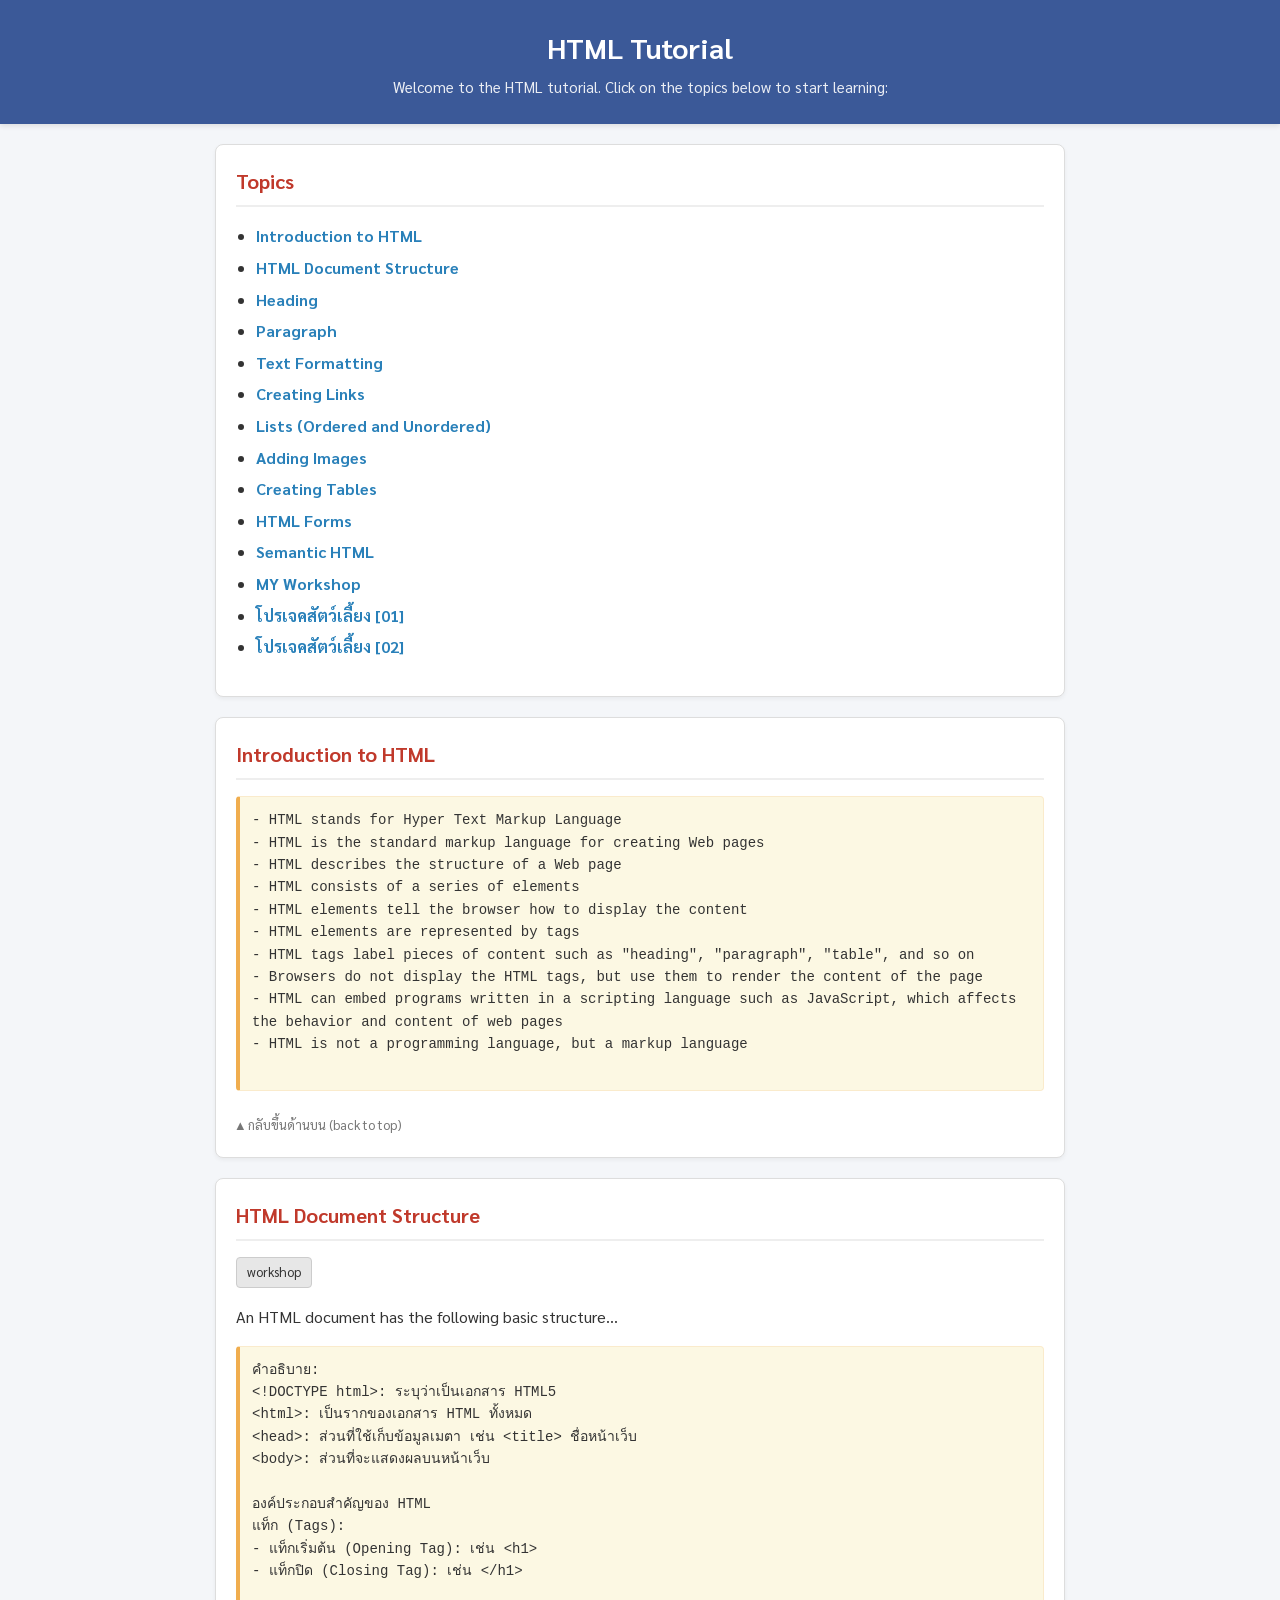
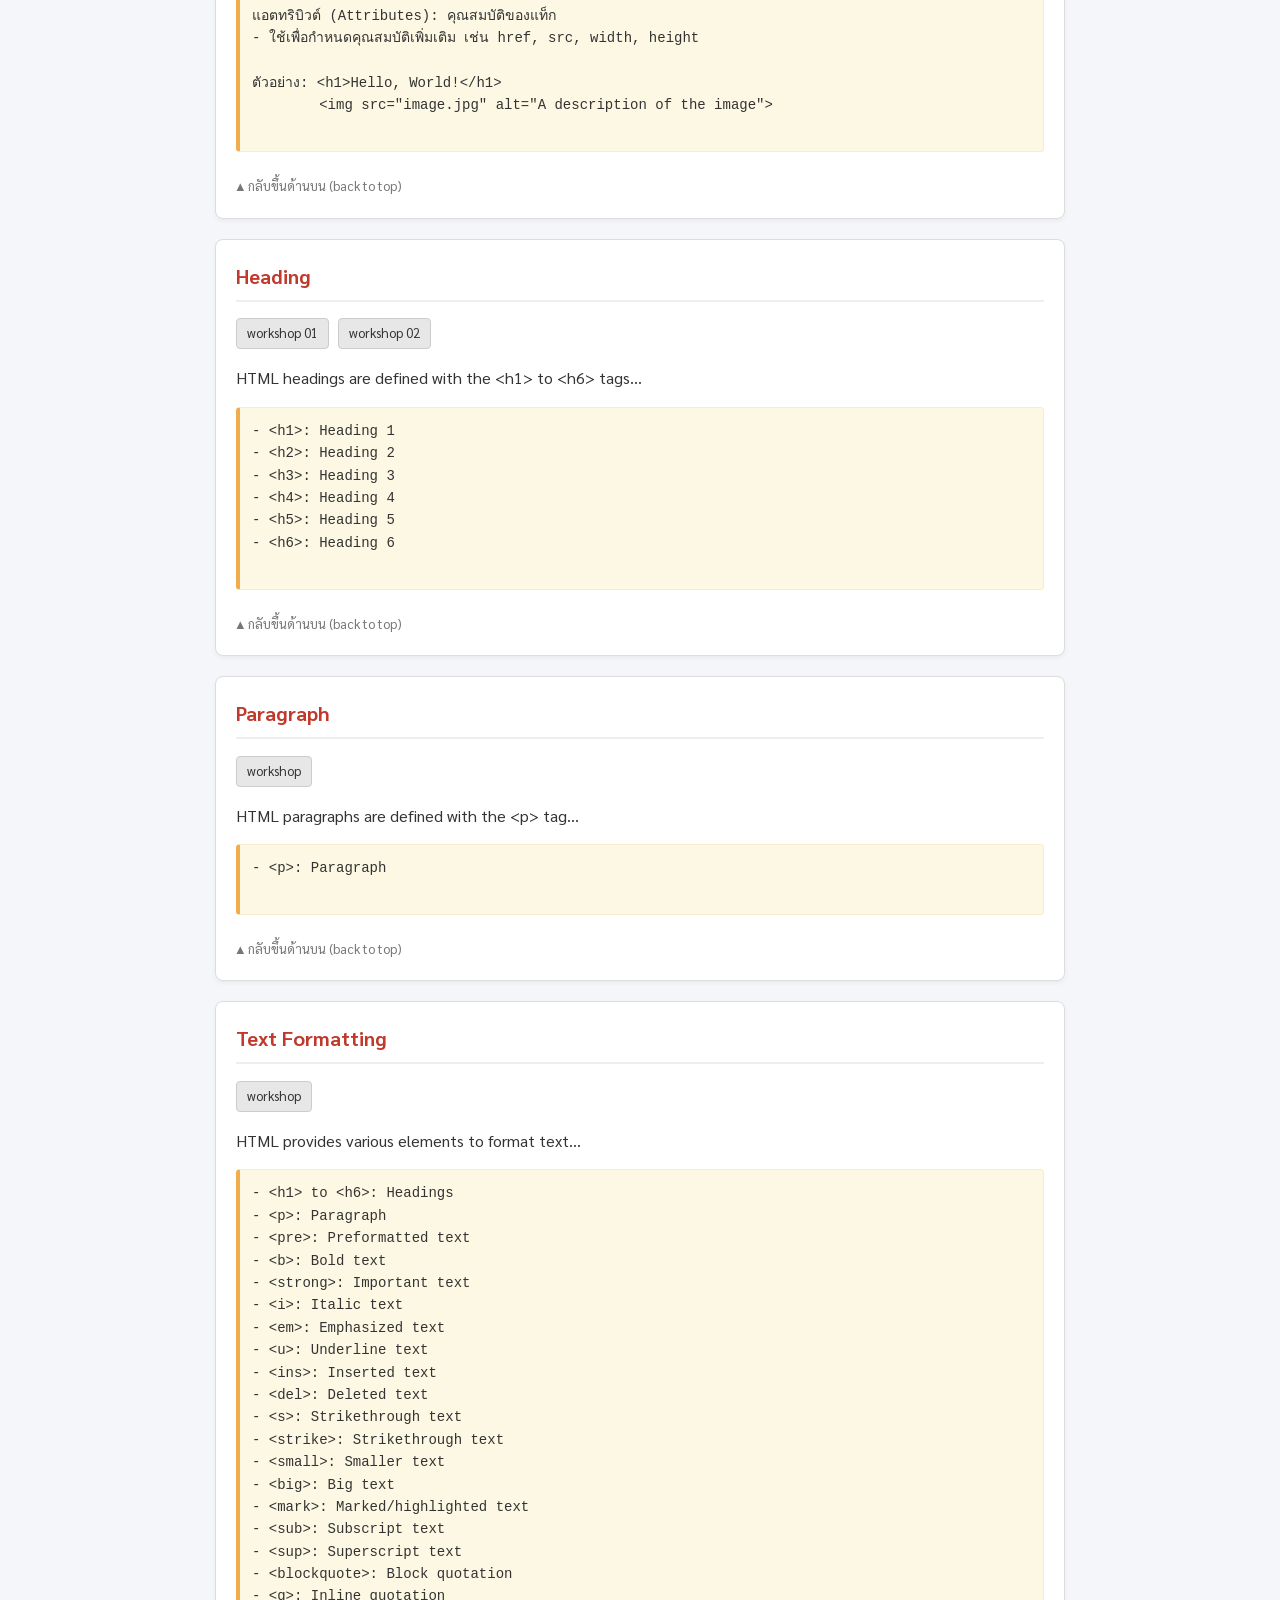
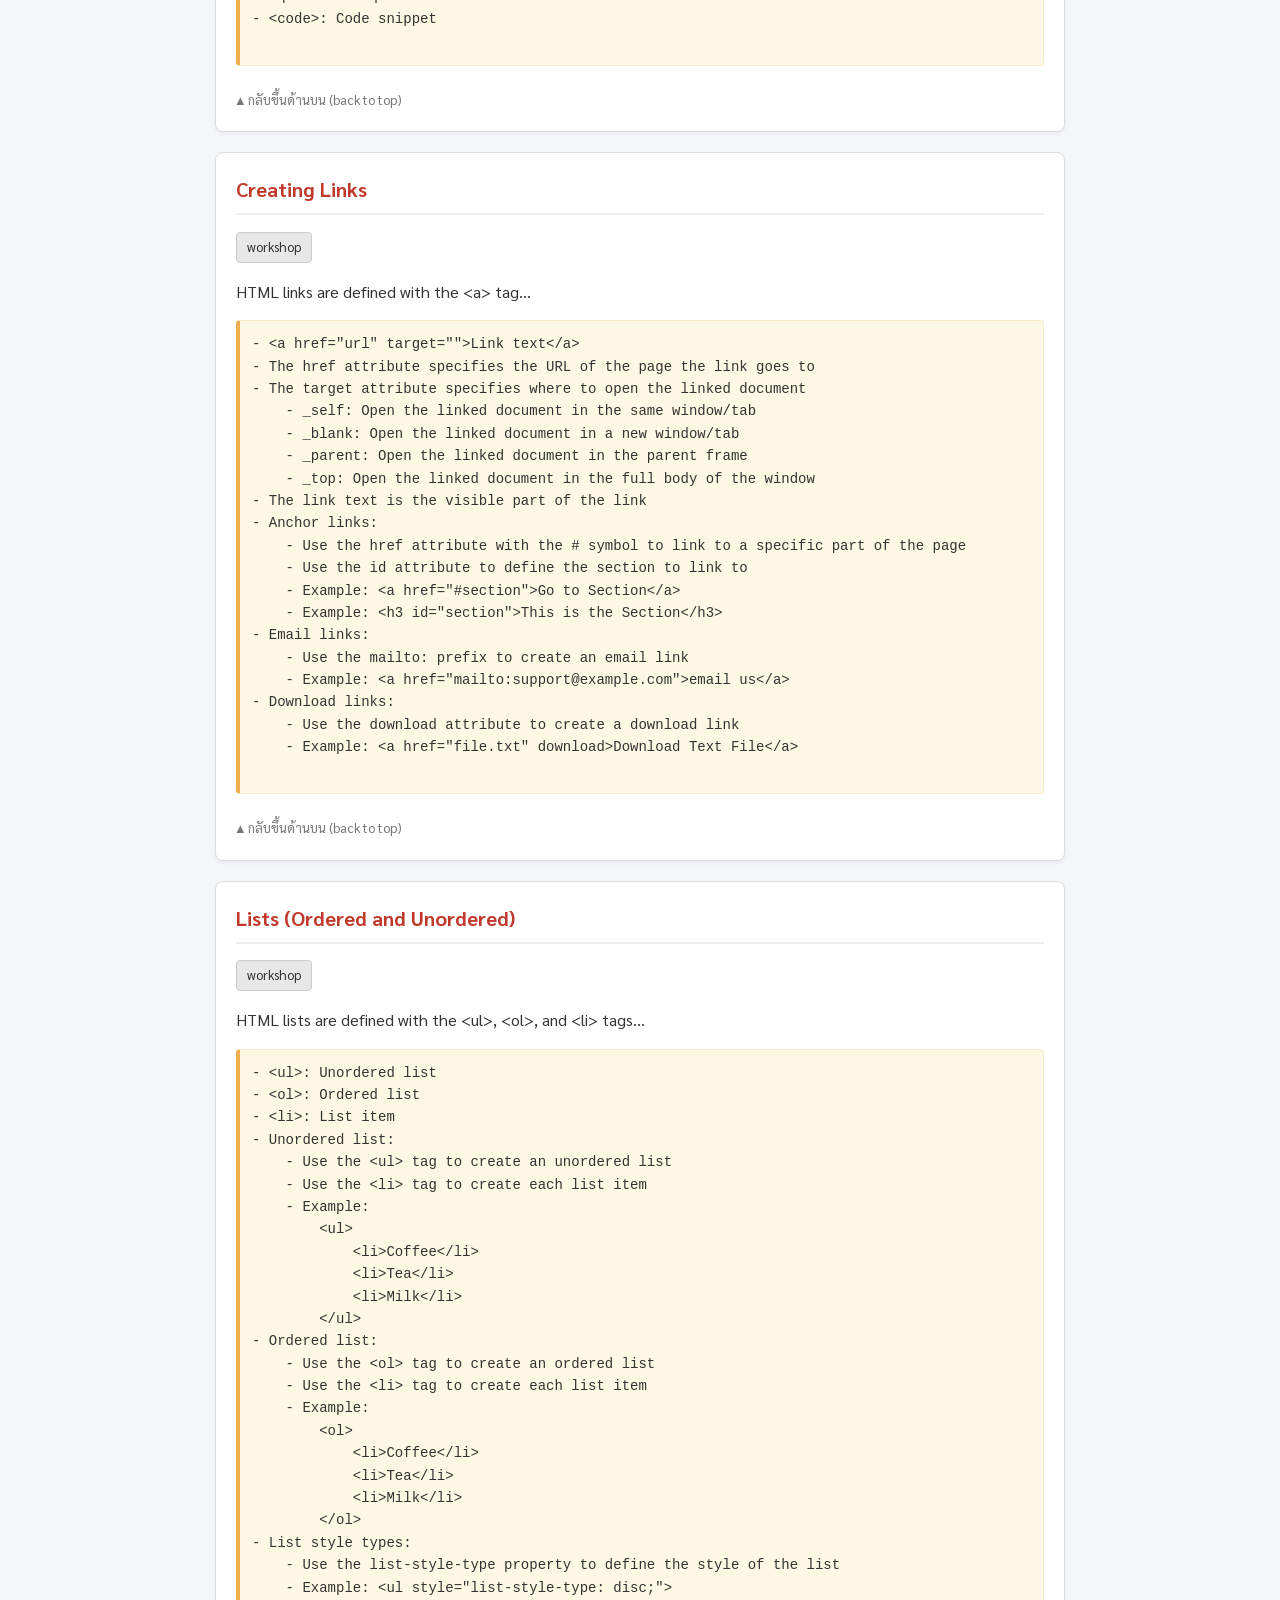
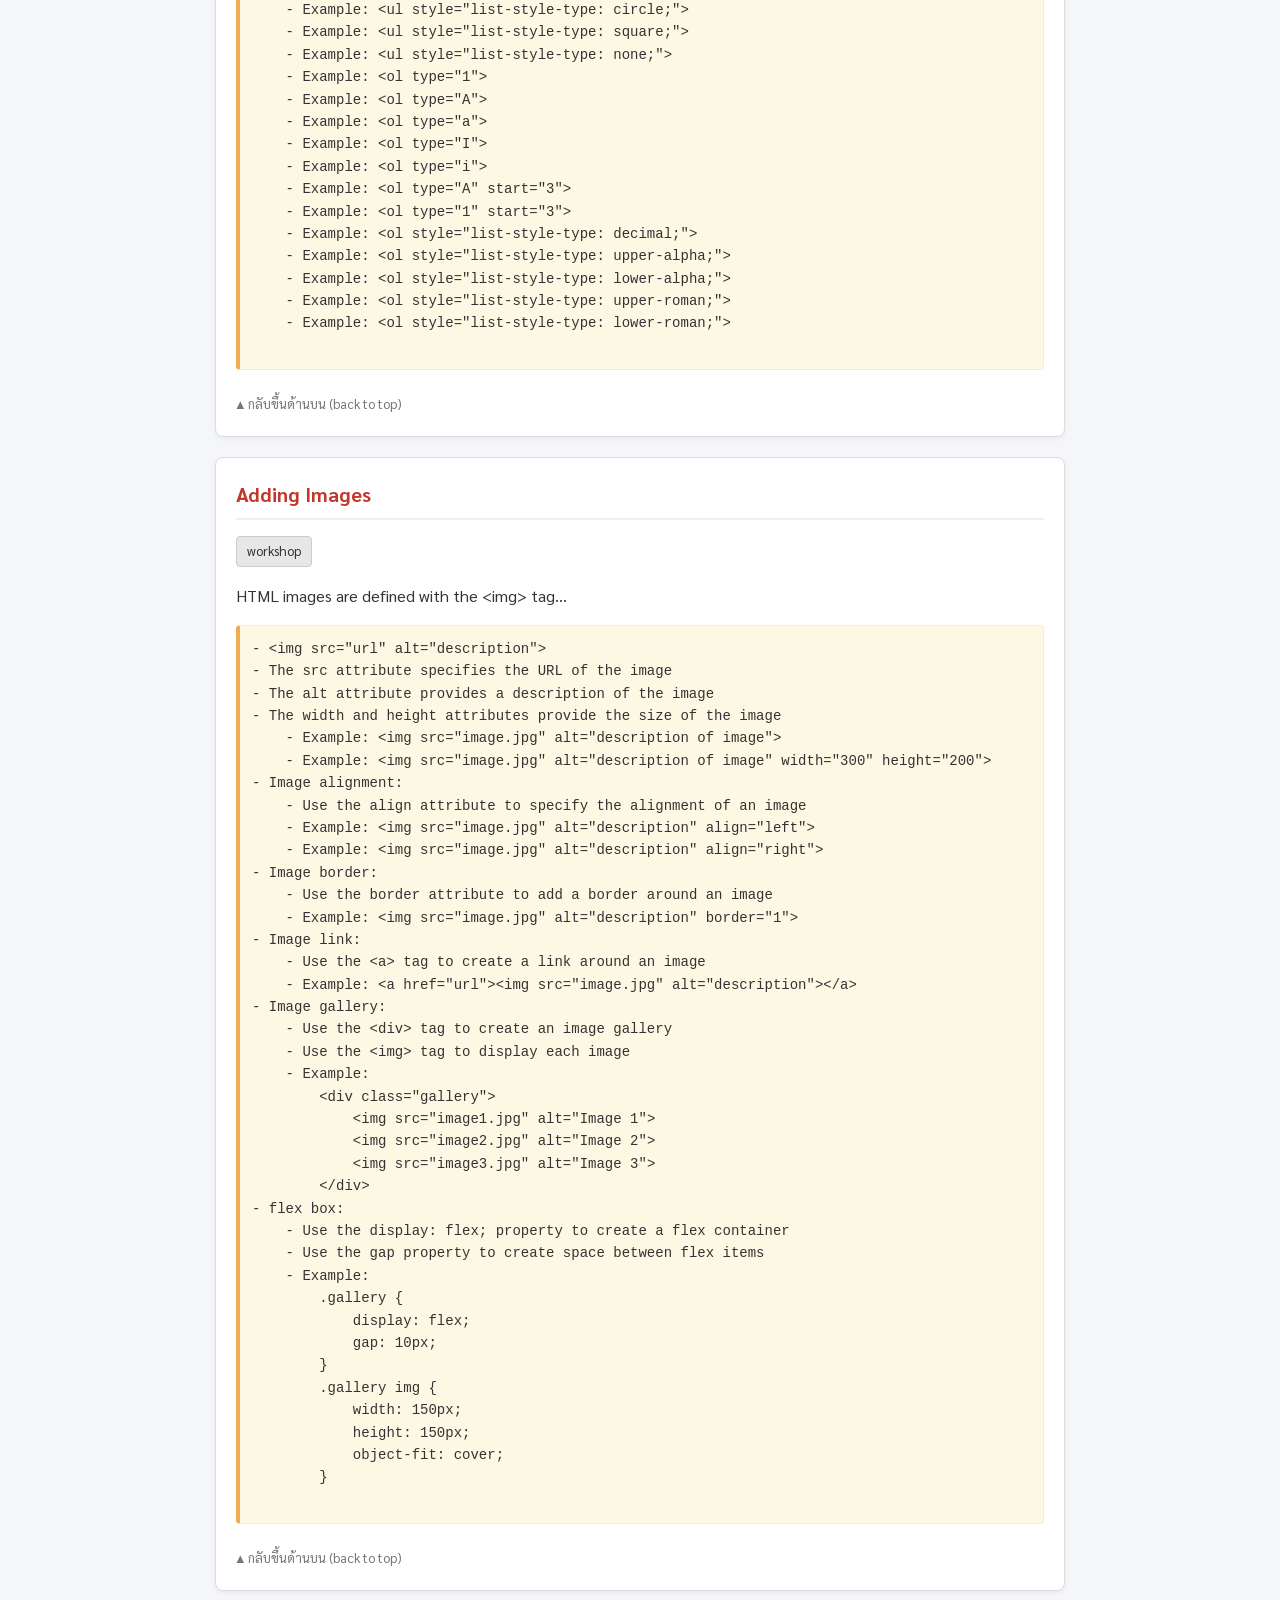
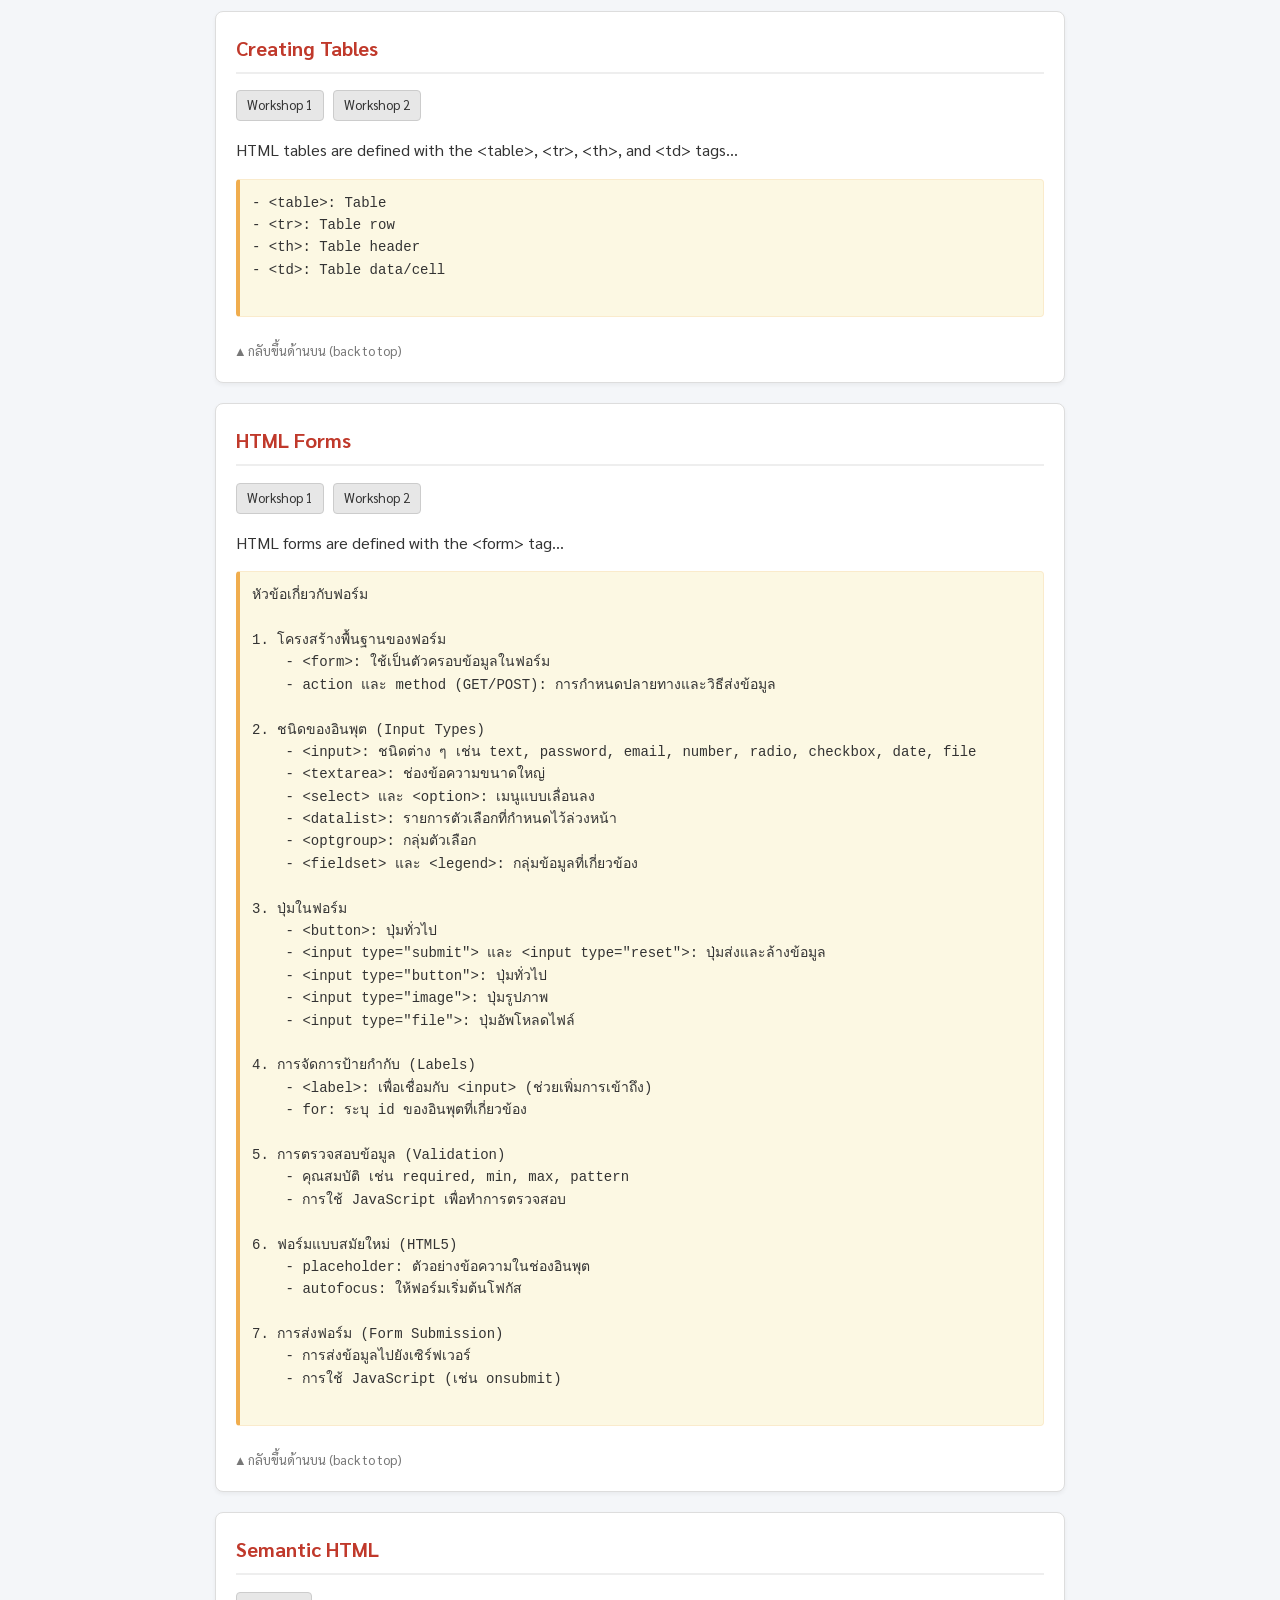
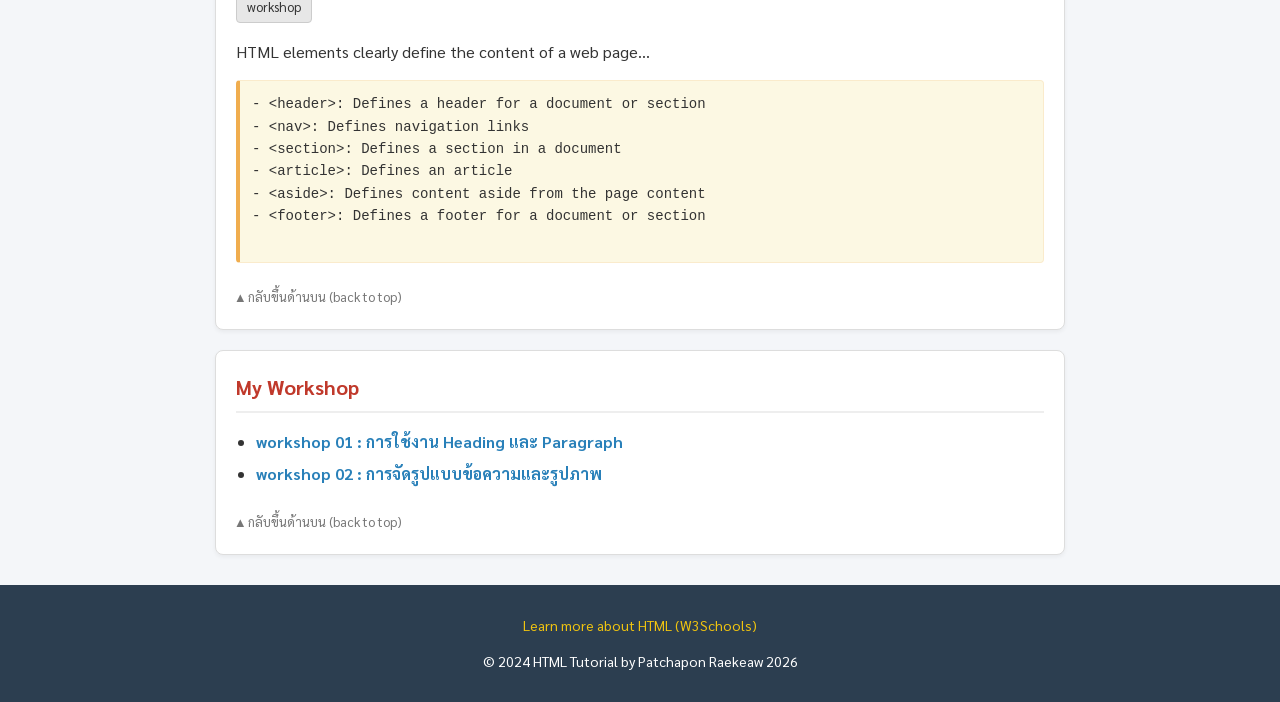
<file: index.html>
<!doctype html>
<html lang="th">
<head>
    <meta charset="utf-8">
    <meta name="viewport" content="width=device-width, initial-scale=1.0">
    <title>The HTML5 Tutorial - งานส่งอาจารย์</title>
    <meta name="description" content="HTML Tutorial - Learn HTML basics including structure, tags, links, lists, images, tables, forms and more.">
    
    <!-- ฟอนต์ภาษาไทย Sarabun อ่านง่ายเป็นทางการ -->
    <link rel="preconnect" href="https://fonts.googleapis.com">
    <link rel="preconnect" href="https://fonts.gstatic.com" crossorigin>
    <link href="https://fonts.googleapis.com/css2?family=Sarabun:wght@300;400;600&display=swap" rel="stylesheet">

    <style>
        html {
            scroll-behavior: smooth;
        }

        body {
            font-family: 'Sarabun', sans-serif;
            margin: 0;
            padding: 0;
            line-height: 1.6;
            background-color: #f4f6f9;
            color: #333333;
        }

        /* ส่วนหัวเว็บไซต์ */
        header {
            background-color: #3b5998;
            color: white;
            text-align: center;
            padding: 25px 15px;
            box-shadow: 0 2px 5px rgba(0,0,0,0.1);
        }

        header h1 {
            margin: 0;
            font-size: 28px;
        }

        header p {
            margin: 5px 0 0 0;
            font-size: 15px;
            opacity: 0.9;
        }

        /* Container หลัก */
        .main-container {
            max-width: 850px;
            margin: 20px auto;
            padding: 0 15px;
        }

        /* กล่องข้อมูลนักศึกษา */
        .student-info {
            background-color: #e8f4f8;
            border-left: 5px solid #2196F3;
            padding: 15px;
            margin-bottom: 20px;
            border-radius: 4px;
        }

        .student-info h3 {
            margin: 0 0 8px 0;
            color: #0b5394;
        }

        .student-info p {
            margin: 3px 0;
            font-size: 14px;
        }

        /* กล่องเนื้อหาแต่ละหัวข้อ */
        .box-card {
            background-color: #ffffff;
            border: 1px solid #ddd;
            border-radius: 8px;
            padding: 20px;
            margin-bottom: 20px;
            box-shadow: 0 2px 4px rgba(0,0,0,0.05);
        }

        h2 {
            color: #c0392b;
            font-size: 20px;
            margin-top: 0;
            border-bottom: 2px solid #eee;
            padding-bottom: 8px;
        }

        /* รายการเมนูนำทาง */
        .menu-list {
            padding-left: 20px;
        }

        .menu-list li {
            margin-bottom: 6px;
        }

        .menu-list a {
            color: #2980b9;
            text-decoration: none;
            font-weight: bold;
        }

        .menu-list a:hover {
            color: #e74c3c;
            text-decoration: underline;
        }

        /* ปุ่ม Workshop */
        .btn-workshop {
            display: inline-block;
            background-color: #e7e7e7;
            color: #333;
            padding: 4px 10px;
            border-radius: 4px;
            text-decoration: none;
            font-size: 13px;
            border: 1px solid #ccc;
            margin-right: 5px;
        }

        .btn-workshop:hover {
            background-color: #2c3e50;
            color: #fff;
        }

        /* กล่องแสดงโค้ด pre */
        pre {
            background-color: #fcf8e3;
            border: 1px solid #faebcc;
            border-left: 4px solid #f0ad4e;
            padding: 12px;
            font-family: 'Courier New', Courier, monospace;
            font-size: 14px;
            white-space: pre-wrap;
            word-wrap: break-word;
            border-radius: 4px;
        }

        /* ลิงก์กลับขึ้นข้างบน */
        .top-link {
            display: inline-block;
            margin-top: 10px;
            font-size: 13px;
            color: #777;
            text-decoration: none;
        }

        .top-link:hover {
            color: #333;
        }

        /* ส่วนท้าย */
        footer {
            background-color: #2c3e50;
            color: white;
            text-align: center;
            padding: 15px;
            margin-top: 30px;
            font-size: 14px;
        }

        footer a {
            color: #f1c40f;
            text-decoration: none;
        }
    </style>
</head>
<body>

<header>
    <h1 id="top">HTML Tutorial</h1>
    <p>Welcome to the HTML tutorial. Click on the topics below to start learning:</p>
</header>

<div class="main-container">

    <!-- สารบัญเมนู -->
    <nav class="box-card">
        <h2>Topics</h2>
        <ul class="menu-list">
            <li><a href="#introduction">Introduction to HTML</a></li>
            <li><a href="#document-structure">HTML Document Structure</a></li>
            <li><a href="#heading">Heading</a></li>
            <li><a href="#paragraph">Paragraph</a></li>
            <li><a href="#text-formatting">Text Formatting</a></li>
            <li><a href="#creating-links">Creating Links</a></li>
            <li><a href="#lists">Lists (Ordered and Unordered)</a></li>
            <li><a href="#adding-images">Adding Images</a></li>
            <li><a href="#creating-tables">Creating Tables</a></li>
            <li><a href="#html-forms">HTML Forms</a></li>
            <li><a href="#semantic">Semantic HTML</a></li>
            <li><a href="#workshop">MY Workshop</a></li>
            <li><a href="Pets01/index.html">โปรเจคสัตว์เลี้ยง [01]</a></li>
            <li><a href="Pets02/index.html">โปรเจคสัตว์เลี้ยง [02]</a></li>
        </ul>
    </nav>

    <main>
        <!-- Introduction to HTML -->
        <section class="box-card" id="introduction">
            <h2>Introduction to HTML</h2>
            <pre>
- HTML stands for Hyper Text Markup Language
- HTML is the standard markup language for creating Web pages
- HTML describes the structure of a Web page
- HTML consists of a series of elements
- HTML elements tell the browser how to display the content
- HTML elements are represented by tags
- HTML tags label pieces of content such as "heading", "paragraph", "table", and so on
- Browsers do not display the HTML tags, but use them to render the content of the page
- HTML can embed programs written in a scripting language such as JavaScript, which affects the behavior and content of web pages
- HTML is not a programming language, but a markup language
            </pre>
            <a href="#top" class="top-link">▲ กลับขึ้นด้านบน (back to top)</a>
        </section>

        <!-- HTML Document Structure -->
        <section class="box-card" id="document-structure">
            <h2>HTML Document Structure</h2>
            <p><a href="#" class="btn-workshop">workshop</a></p>
            <p>An HTML document has the following basic structure...</p>
            <pre>
คำอธิบาย:
&lt;!DOCTYPE html&gt;: ระบุว่าเป็นเอกสาร HTML5
&lt;html&gt;: เป็นรากของเอกสาร HTML ทั้งหมด
&lt;head&gt;: ส่วนที่ใช้เก็บข้อมูลเมตา เช่น &lt;title&gt; ชื่อหน้าเว็บ
&lt;body&gt;: ส่วนที่จะแสดงผลบนหน้าเว็บ

องค์ประกอบสำคัญของ HTML
แท็ก (Tags):
- แท็กเริ่มต้น (Opening Tag): เช่น &lt;h1&gt;
- แท็กปิด (Closing Tag): เช่น &lt;/h1&gt;

แอตทริบิวต์ (Attributes): คุณสมบัติของแท็ก
- ใช้เพื่อกำหนดคุณสมบัติเพิ่มเติม เช่น href, src, width, height

ตัวอย่าง: &lt;h1&gt;Hello, World!&lt;/h1&gt;
        &lt;img src="image.jpg" alt="A description of the image"&gt;
            </pre>
            <a href="#top" class="top-link">▲ กลับขึ้นด้านบน (back to top)</a>
        </section>

        <!-- Heading -->
        <section class="box-card" id="heading">
            <h2>Heading</h2>
            <p>
                <a href="W03-01-heading.html" class="btn-workshop">workshop 01</a>
                <a href="W03-02-heading-51.html" class="btn-workshop">workshop 02</a>
            </p>
            <p>HTML headings are defined with the &lt;h1&gt; to &lt;h6&gt; tags...</p>
            <pre>
- &lt;h1&gt;: Heading 1
- &lt;h2&gt;: Heading 2
- &lt;h3&gt;: Heading 3
- &lt;h4&gt;: Heading 4
- &lt;h5&gt;: Heading 5
- &lt;h6&gt;: Heading 6
            </pre>
            <a href="#top" class="top-link">▲ กลับขึ้นด้านบน (back to top)</a>
        </section>

        <!-- Paragraph -->
        <section class="box-card" id="paragraph">
            <h2>Paragraph</h2>
            <p><a href="#" class="btn-workshop">workshop</a></p>
            <p>HTML paragraphs are defined with the &lt;p&gt; tag...</p>
            <pre>
- &lt;p&gt;: Paragraph
            </pre>
            <a href="#top" class="top-link">▲ กลับขึ้นด้านบน (back to top)</a>
        </section>

        <!-- Text Formatting -->
        <section class="box-card" id="text-formatting">
            <h2>Text Formatting</h2>
            <p><a href="#" class="btn-workshop">workshop</a></p>
            <p>HTML provides various elements to format text...</p>
            <pre>
- &lt;h1&gt; to &lt;h6&gt;: Headings
- &lt;p&gt;: Paragraph
- &lt;pre&gt;: Preformatted text
- &lt;b&gt;: Bold text
- &lt;strong&gt;: Important text
- &lt;i&gt;: Italic text
- &lt;em&gt;: Emphasized text
- &lt;u&gt;: Underline text
- &lt;ins&gt;: Inserted text
- &lt;del&gt;: Deleted text
- &lt;s&gt;: Strikethrough text
- &lt;strike&gt;: Strikethrough text
- &lt;small&gt;: Smaller text
- &lt;big&gt;: Big text
- &lt;mark&gt;: Marked/highlighted text
- &lt;sub&gt;: Subscript text
- &lt;sup&gt;: Superscript text
- &lt;blockquote&gt;: Block quotation
- &lt;q&gt;: Inline quotation
- &lt;code&gt;: Code snippet
            </pre>
            <a href="#top" class="top-link">▲ กลับขึ้นด้านบน (back to top)</a>
        </section>

        <!-- Creating Links -->
        <section class="box-card" id="creating-links">
            <h2>Creating Links</h2>
            <p><a href="#" class="btn-workshop">workshop</a></p>
            <p>HTML links are defined with the &lt;a&gt; tag...</p>
            <pre>
- &lt;a href="url" target=""&gt;Link text&lt;/a&gt;
- The href attribute specifies the URL of the page the link goes to
- The target attribute specifies where to open the linked document
    - _self: Open the linked document in the same window/tab
    - _blank: Open the linked document in a new window/tab
    - _parent: Open the linked document in the parent frame
    - _top: Open the linked document in the full body of the window
- The link text is the visible part of the link
- Anchor links:
    - Use the href attribute with the # symbol to link to a specific part of the page
    - Use the id attribute to define the section to link to
    - Example: &lt;a href="#section"&gt;Go to Section&lt;/a&gt;
    - Example: &lt;h3 id="section"&gt;This is the Section&lt;/h3&gt;
- Email links:
    - Use the mailto: prefix to create an email link
    - Example: &lt;a href="mailto:support@example.com"&gt;email us&lt;/a&gt;
- Download links:
    - Use the download attribute to create a download link
    - Example: &lt;a href="file.txt" download&gt;Download Text File&lt;/a&gt;
            </pre>
            <a href="#top" class="top-link">▲ กลับขึ้นด้านบน (back to top)</a>
        </section>

        <!-- Lists -->
        <section class="box-card" id="lists">
            <h2>Lists (Ordered and Unordered)</h2>
            <p><a href="#" class="btn-workshop">workshop</a></p>
            <p>HTML lists are defined with the &lt;ul&gt;, &lt;ol&gt;, and &lt;li&gt; tags...</p>
            <pre>
- &lt;ul&gt;: Unordered list
- &lt;ol&gt;: Ordered list
- &lt;li&gt;: List item
- Unordered list:
    - Use the &lt;ul&gt; tag to create an unordered list
    - Use the &lt;li&gt; tag to create each list item
    - Example:
        &lt;ul&gt;
            &lt;li&gt;Coffee&lt;/li&gt;
            &lt;li&gt;Tea&lt;/li&gt;
            &lt;li&gt;Milk&lt;/li&gt;
        &lt;/ul&gt;
- Ordered list:
    - Use the &lt;ol&gt; tag to create an ordered list
    - Use the &lt;li&gt; tag to create each list item
    - Example:
        &lt;ol&gt;
            &lt;li&gt;Coffee&lt;/li&gt;
            &lt;li&gt;Tea&lt;/li&gt;
            &lt;li&gt;Milk&lt;/li&gt;
        &lt;/ol&gt;
- List style types:
    - Use the list-style-type property to define the style of the list
    - Example: &lt;ul style="list-style-type: disc;"&gt;
    - Example: &lt;ul style="list-style-type: circle;"&gt;
    - Example: &lt;ul style="list-style-type: square;"&gt;
    - Example: &lt;ul style="list-style-type: none;"&gt;
    - Example: &lt;ol type="1"&gt;
    - Example: &lt;ol type="A"&gt;
    - Example: &lt;ol type="a"&gt;
    - Example: &lt;ol type="I"&gt;
    - Example: &lt;ol type="i"&gt;
    - Example: &lt;ol type="A" start="3"&gt;
    - Example: &lt;ol type="1" start="3"&gt;
    - Example: &lt;ol style="list-style-type: decimal;"&gt;
    - Example: &lt;ol style="list-style-type: upper-alpha;"&gt;
    - Example: &lt;ol style="list-style-type: lower-alpha;"&gt;
    - Example: &lt;ol style="list-style-type: upper-roman;"&gt;
    - Example: &lt;ol style="list-style-type: lower-roman;"&gt;
            </pre>
            <a href="#top" class="top-link">▲ กลับขึ้นด้านบน (back to top)</a>
        </section>

        <!-- Adding Images -->
        <section class="box-card" id="adding-images">
            <h2>Adding Images</h2>
            <p><a href="#" class="btn-workshop">workshop</a></p>
            <p>HTML images are defined with the &lt;img&gt; tag...</p>
            <pre>
- &lt;img src="url" alt="description"&gt;
- The src attribute specifies the URL of the image
- The alt attribute provides a description of the image
- The width and height attributes provide the size of the image
    - Example: &lt;img src="image.jpg" alt="description of image"&gt;
    - Example: &lt;img src="image.jpg" alt="description of image" width="300" height="200"&gt;
- Image alignment:
    - Use the align attribute to specify the alignment of an image
    - Example: &lt;img src="image.jpg" alt="description" align="left"&gt;
    - Example: &lt;img src="image.jpg" alt="description" align="right"&gt;
- Image border:
    - Use the border attribute to add a border around an image
    - Example: &lt;img src="image.jpg" alt="description" border="1"&gt;
- Image link:
    - Use the &lt;a&gt; tag to create a link around an image
    - Example: &lt;a href="url"&gt;&lt;img src="image.jpg" alt="description"&gt;&lt;/a&gt;
- Image gallery:
    - Use the &lt;div&gt; tag to create an image gallery
    - Use the &lt;img&gt; tag to display each image
    - Example:
        &lt;div class="gallery"&gt;
            &lt;img src="image1.jpg" alt="Image 1"&gt;
            &lt;img src="image2.jpg" alt="Image 2"&gt;
            &lt;img src="image3.jpg" alt="Image 3"&gt;
        &lt;/div&gt;
- flex box:
    - Use the display: flex; property to create a flex container
    - Use the gap property to create space between flex items
    - Example:
        .gallery {
            display: flex;
            gap: 10px;
        }
        .gallery img {
            width: 150px;
            height: 150px;
            object-fit: cover;
        }
            </pre>
            <a href="#top" class="top-link">▲ กลับขึ้นด้านบน (back to top)</a>
        </section>

        <!-- Creating Tables -->
        <section class="box-card" id="creating-tables">
            <h2>Creating Tables</h2>
            <p>
                <a href="#" class="btn-workshop">Workshop 1</a>
                <a href="#" class="btn-workshop">Workshop 2</a>
            </p>
            <p>HTML tables are defined with the &lt;table&gt;, &lt;tr&gt;, &lt;th&gt;, and &lt;td&gt; tags...</p>
            <pre>
- &lt;table&gt;: Table
- &lt;tr&gt;: Table row
- &lt;th&gt;: Table header
- &lt;td&gt;: Table data/cell
            </pre>
            <a href="#top" class="top-link">▲ กลับขึ้นด้านบน (back to top)</a>
        </section>

        <!-- HTML Forms -->
        <section class="box-card" id="html-forms">
            <h2>HTML Forms</h2>
            <p>
                <a href="#" class="btn-workshop">Workshop 1</a>
                <a href="#" class="btn-workshop">Workshop 2</a>
            </p>
            <p>HTML forms are defined with the &lt;form&gt; tag...</p>
            <pre>
หัวข้อเกี่ยวกับฟอร์ม

1. โครงสร้างพื้นฐานของฟอร์ม
    - &lt;form&gt;: ใช้เป็นตัวครอบข้อมูลในฟอร์ม
    - action และ method (GET/POST): การกำหนดปลายทางและวิธีส่งข้อมูล

2. ชนิดของอินพุต (Input Types)
    - &lt;input&gt;: ชนิดต่าง ๆ เช่น text, password, email, number, radio, checkbox, date, file
    - &lt;textarea&gt;: ช่องข้อความขนาดใหญ่
    - &lt;select&gt; และ &lt;option&gt;: เมนูแบบเลื่อนลง
    - &lt;datalist&gt;: รายการตัวเลือกที่กำหนดไว้ล่วงหน้า
    - &lt;optgroup&gt;: กลุ่มตัวเลือก
    - &lt;fieldset&gt; และ &lt;legend&gt;: กลุ่มข้อมูลที่เกี่ยวข้อง

3. ปุ่มในฟอร์ม
    - &lt;button&gt;: ปุ่มทั่วไป
    - &lt;input type="submit"&gt; และ &lt;input type="reset"&gt;: ปุ่มส่งและล้างข้อมูล
    - &lt;input type="button"&gt;: ปุ่มทั่วไป
    - &lt;input type="image"&gt;: ปุ่มรูปภาพ
    - &lt;input type="file"&gt;: ปุ่มอัพโหลดไฟล์

4. การจัดการป้ายกำกับ (Labels)
    - &lt;label&gt;: เพื่อเชื่อมกับ &lt;input&gt; (ช่วยเพิ่มการเข้าถึง)
    - for: ระบุ id ของอินพุตที่เกี่ยวข้อง

5. การตรวจสอบข้อมูล (Validation)
    - คุณสมบัติ เช่น required, min, max, pattern
    - การใช้ JavaScript เพื่อทำการตรวจสอบ

6. ฟอร์มแบบสมัยใหม่ (HTML5)
    - placeholder: ตัวอย่างข้อความในช่องอินพุต
    - autofocus: ให้ฟอร์มเริ่มต้นโฟกัส

7. การส่งฟอร์ม (Form Submission)
    - การส่งข้อมูลไปยังเซิร์ฟเวอร์
    - การใช้ JavaScript (เช่น onsubmit)
            </pre>
            <a href="#top" class="top-link">▲ กลับขึ้นด้านบน (back to top)</a>
        </section>

        <!-- Semantic HTML -->
        <section class="box-card" id="semantic">
            <h2>Semantic HTML</h2>
            <p><a href="#" class="btn-workshop">workshop</a></p>
            <p>HTML elements clearly define the content of a web page...</p>
            <pre>
- &lt;header&gt;: Defines a header for a document or section
- &lt;nav&gt;: Defines navigation links
- &lt;section&gt;: Defines a section in a document
- &lt;article&gt;: Defines an article
- &lt;aside&gt;: Defines content aside from the page content
- &lt;footer&gt;: Defines a footer for a document or section
            </pre>
            <a href="#top" class="top-link">▲ กลับขึ้นด้านบน (back to top)</a>
        </section>

        <!-- My Workshop -->
        <section class="box-card" id="workshop">
            <h2>My Workshop</h2>
            <ul class="menu-list">
                <li><a href="#">workshop 01 : การใช้งาน Heading และ Paragraph</a></li>
                <li><a href="#">workshop 02 : การจัดรูปแบบข้อความและรูปภาพ</a></li>
            </ul>
            <a href="#top" class="top-link">▲ กลับขึ้นด้านบน (back to top)</a>
        </section>
    </main>

</div>

<footer>
    <p><a href="https://www.w3schools.com/" target="_blank">Learn more about HTML (W3Schools)</a></p>
    <p>&copy; 2024 HTML Tutorial by Patchapon Raekeaw 2026</p>
</footer>

</body>
</html>
</file>
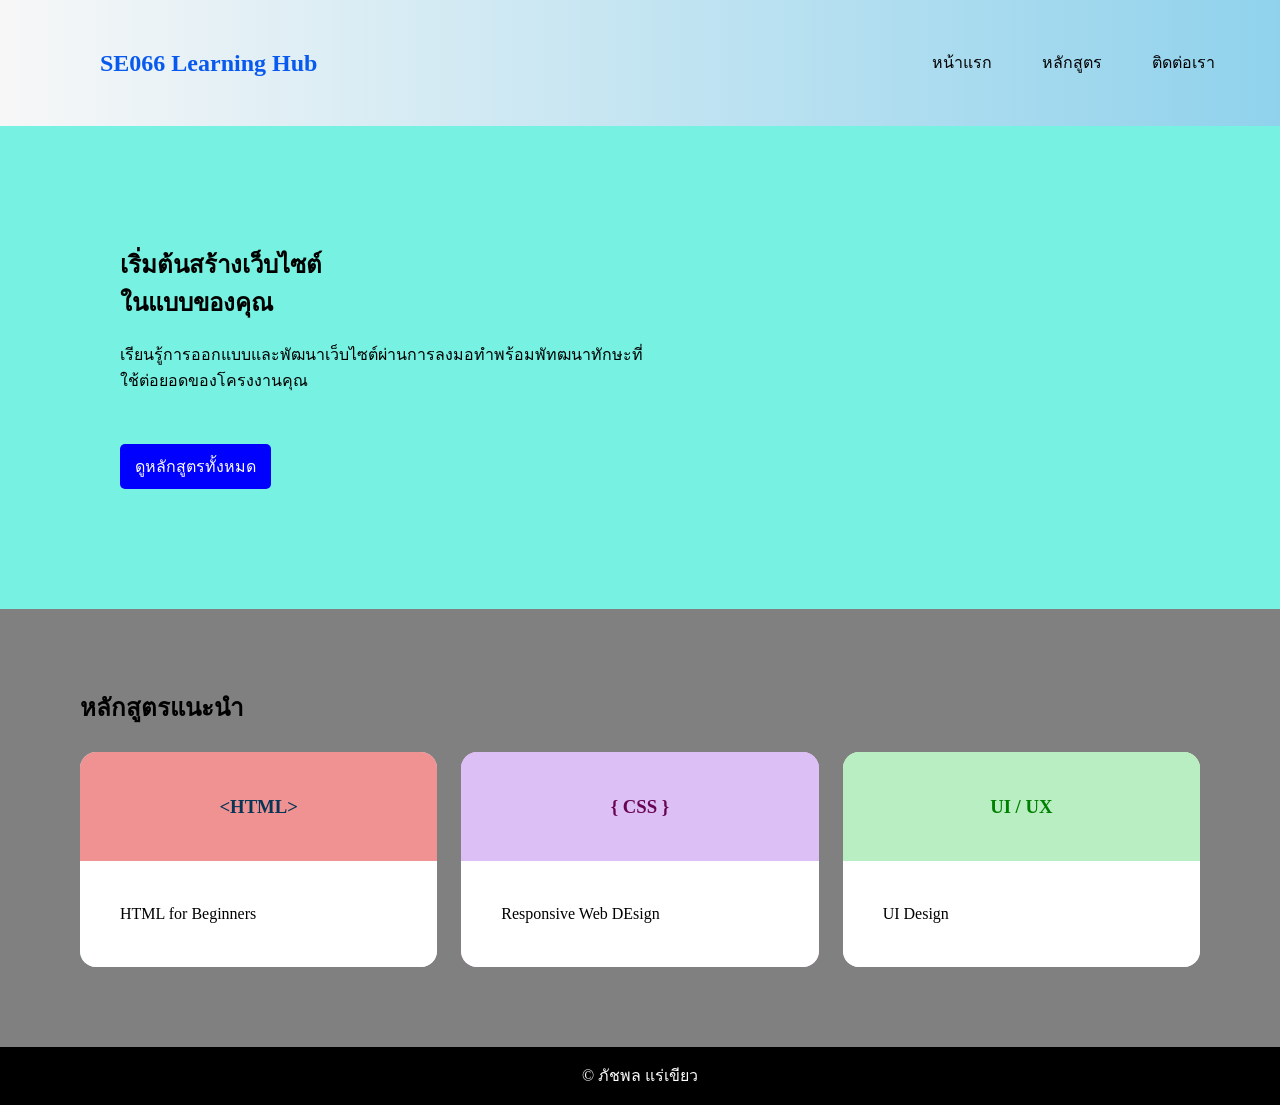
<file: test.html>
<!DOCTYPE html>
<html lang="en">

<head>
    <meta charset="UTF-8">
    <meta name="viewport" content="width=device-width, initial-scale=1.0">
    <title>Link and image</title>

    <link rel="preconnect" href="https://fonts.googleapis.com">
    <link rel="preconnect" href="https://fonts.gstatic.com" crossorigin>
    <!-- google-font -->
    <link
        href="https://fonts.googleapis.com/css2?family=Kanit:ital,wght@0,100;0,200;0,300;0,400;0,500;0,600;0,700;0,800;0,900;1,100;1,200;1,300;1,400;1,500;1,600;1,700;1,800;1,900&family=Mitr:wght@200;300;400;500;600;700&display=swap"
        rel="stylesheet">

    <style>
        * {
            box-sizing: border-box;
            margin: 0;
            padding: 0;
        }

        body {
            background-color: #ebf8ff;
            line-height: 1.6;
        }


        .tip-box {
            border: 1px solid #ff0000;
            background-color: #fff;
            margin: 20px;
            padding: 20px;
        }

        /*---------- Header / Navigation ----------*/
        header {
            background: linear-gradient(to right, #f7f7f7, #90d2ec);
            padding: 20px;
            color: rgb(8, 89, 238);

            display: flex;
            justify-content: space-between;
            align-items: center;
            box-shadow: 0 4px 8px rgba(0, 47, 255, 0.3);
        }

        .main-nav {
            padding: 15px;
            margin: 15px;
        }

        .nav-list {
            list-style-type: none;
            display: flex;
            gap: 20px;
            align-items: center;
        }

        .nav-list a {
            color: black;
            text-decoration: none;

            padding: 15px;
            border-radius: 8px;
            transition: all 2s;
        }

        .main-layout {
            background-color: rgb(119, 241, 225);

            display: grid;
            grid-template-columns: 1fr 390px;
            padding: 20px 22px 0px;
            gap: 15px;
            padding: 120px;
        }

        .hero-text h1 {
            color: black;
            font-size: clam(2rem, 5vw, 3rem);
            margin-top: auto;
        }

        .hero-text p {
            margin-top: 20px;
        }

        .brand h2 {
            margin-left: 5rem;
        }

        .back-btn {
            color: white;
            background-color: blue;
            border-radius: 5px;
            padding: 10px 15px;
            margin-top: 50px;

            text-decoration: none;

            display: inline-block !important;
        }

        .info-section {
            background-color: gray;
            /* border-radius: 1rem; */
            padding: 5rem;
        }

        .info-title {
            margin-bottom: 1.5rem;
        }

        .info-grid {
            display: grid;
            grid-template-columns: repeat(3, 1fr);
            gap: 1.5rem;
        }

        .info-grid article {
            overflow: hidden;
            border-radius: 1rem;
        }

        .info-blue h1 {}

        .info-blue h1 {
            text-align: center;
        }

        .info-purple h1 {
            text-align: center;
        }

        .info-green h1 {
            text-align: center;
        }


        .info-blue h1 {
            background-color: #f09292;
            padding: 40px;

        }

        .info-purple h1 {
            background-color: #dbbff5;
            padding: 40px;

        }

        .info-green h1 {
            background-color: #b8eec1;
            padding: 40px;

        }

        .info-blue p {
            background-color: white;
            padding: 40px;
        }

        .info-purple p {
            background-color: white;
            padding: 40px;
        }

        .info-green p {
            background-color: white;
            padding: 40px;
        }



        .info-blue h1 {
            color: rgb(6, 53, 85);
        }

        .info-blue {
            background-color: rgb(199, 232, 245);
        }

        .info-purple h1 {
            color: rgb(105, 4, 83);
        }

        .info-purple {
            background-color: rgb(241, 192, 241);
        }

        .info-green h1 {
            color: green
        }

        .info-green {
            background-color: rgb(226, 243, 201);
        }



        footer {
            text-align: center;
            padding-block: 1rem;
            background-color: black;
            color: white
        }

        /* responsive */

        @media (max-width: 900px) {
            .info-grid {
                display: grid;
                grid-template-columns: repeat(2, 1fr);
                gap: 1.5rem;
            }
        }

        @media (max-width: 600px) {
            .info-grid {
                display: grid;
                grid-template-columns: repeat(1, 1fr);
                gap: 1.5rem;
                text-align: center;
            }

            .header {
                display: grid;
                grid-template-columns: repeat(1, 1fr);
                gap: 1.5rem;
                text-align: center;
            }
        }
    </style>

</head>

<body>
    <header>
        <div class="brand">
            <div>
                <h2>SE066 Learning Hub</h2>
            </div>
        </div>
        <div class="main-nav">
            <ul class="nav-list">
                <li><a href="#main">หน้าแรก</a></li>
                <li><a href="#class">หลักสูตร</a></li>
                <li><a href="#contact">ติดต่อเรา</a></li>
            </ul>
        </div>
    </header>
    <main class="main-layout" id="main">
        <section class="hero">
            <div class="hero-text">
                <h1>เริ่มต้นสร้างเว็บไซต์<br>ในแบบของคุณ</h1>
                <p>เรียนรู้การออกแบบและพัฒนาเว็บไซต์ผ่านการลงมอทําพร้อมพัทฒนาทักษะที่
                    <br>ใช้ต่อยอดของโครงงานคุณ
                </p>
                <a href="test.html" class="back-btn">ดูหลักสูตรทั้งหมด</a>
            </div>
        </section>
        </section>
    </main>
    <section class="info-section" id="class">

        <h2 class="info-title">หลักสูตรแนะนํา</h2>

        <div class="info-grid">
            <article class="info-blue">
                <h1>&lt;HTML&gt;</h1>
                <p>
                    <HTML>HTML for Beginners

                    </HTML>
                </p>
            </article>
            <article class="info-purple">
                <h1>{ CSS }</h1>
                <p>Responsive Web DEsign</p>
            </article>
            <article class="info-green">
                <h1> UI / UX </h1>
                <p>UI Design</p>
            </article>
        </div>
    </section>
</body>

<footer>
    <p class="foot" id="contact">&copy; ภัชพล แร่เขียว</p>
</footer>



</html>
</file>
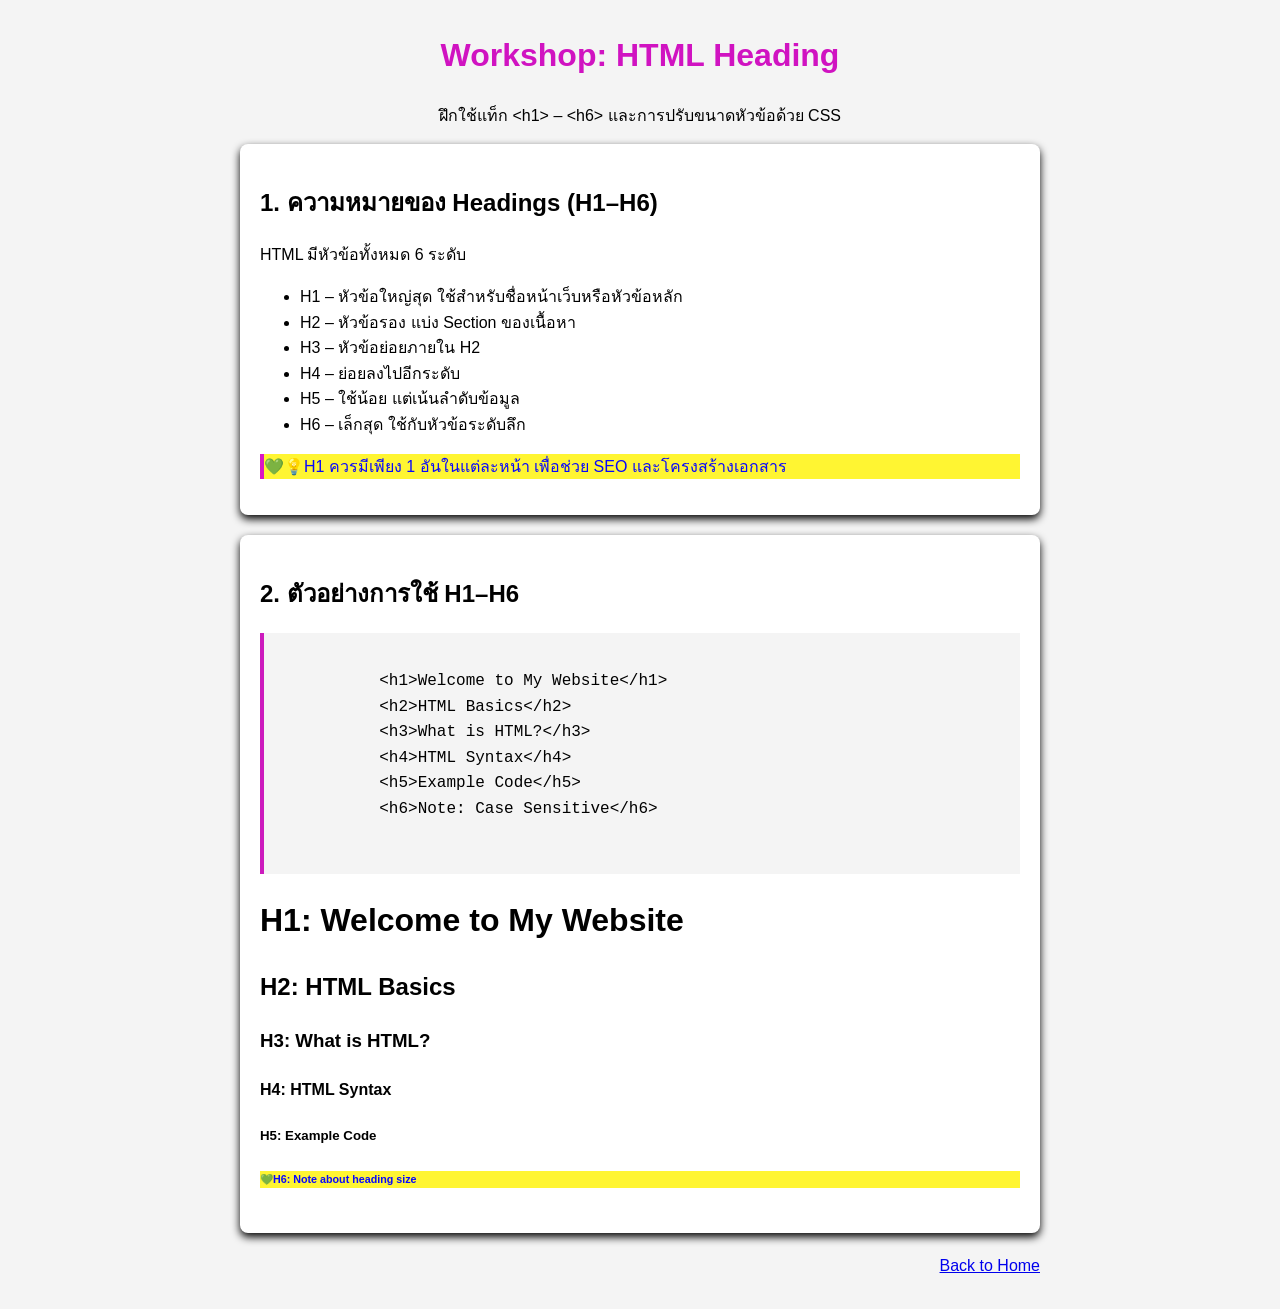
<file: W03-01-heading.html>
<!DOCTYPE html>
<html lang="en">

<head>
    <meta charset="UTF-8">
    <meta name="viewport" content="width=device-width, initial-scale=1.0">
    <title>Heading</title>
    <style>
        body {
            font-family: Arial, sans-serif;
            background-color: #f4f4f4;
            margin: 30px;
            line-height: 1.6;
        }

        .container {
            max-width: 800px;
            margin: 0 auto;
        }


        .text-title {
            color: #d013c1;
            /* text-align: center; */
        }
        .text-center {
            text-align: center;
        }

        .card {
            background-color: white;
            padding: 20px;
            border-radius: 8px;
            box-shadow: 0 4px 8px rgb(0, 0, 0);
            margin-bottom: 20px;
        }

        pre {
            background-color: #f4f4f4;
            border-left: 4px solid #cc1bbd;
            padding-top: 10px;
            font-size: 16px;
        }

        .note {
            color: #0707ff;
            background-color: #fff532;
        }
        .note::before {
            content: "💚";
 
        }


    </style>
</head>

<body>
    <div class="container">
        <h1 class="text-title text-center">Workshop: HTML Heading</h1>
        <p class="text-center">ฝึกใช้แท็ก &lt;h1> – &lt;h6> และการปรับขนาดหัวข้อด้วย CSS</p>
        <div class="card">
            <h2>1. ความหมายของ Headings (H1–H6)</h2>
            <p>HTML มีหัวข้อทั้งหมด 6 ระดับ</p>
            <ul>
                <li>H1 – หัวข้อใหญ่สุด ใช้สำหรับชื่อหน้าเว็บหรือหัวข้อหลัก</li>
                <li>H2 – หัวข้อรอง แบ่ง Section ของเนื้อหา</li>
                <li>H3 – หัวข้อย่อยภายใน H2</li>
                <li>H4 – ย่อยลงไปอีกระดับ</li>
                <li>H5 – ใช้น้อย แต่เน้นลำดับข้อมูล</li>
                <li>H6 – เล็กสุด ใช้กับหัวข้อระดับลึก</li>
            </ul>
            <p class="note" style="border-left: 4px solid rgb(219, 22, 196)">💡H1 ควรมีเพียง 1 อันในแต่ละหน้า เพื่อช่วย SEO และโครงสร้างเอกสาร</p>
        </div>
        <div class="card">
            <h2>2. ตัวอย่างการใช้ H1–H6</h2>
            <pre>
                <code>
            &lt;h1&gt;Welcome to My Website&lt;/h1&gt;
            &lt;h2&gt;HTML Basics&lt;/h2&gt;
            &lt;h3&gt;What is HTML?&lt;/h3&gt;
            &lt;h4&gt;HTML Syntax&lt;/h4&gt;
            &lt;h5&gt;Example Code&lt;/h5&gt;
            &lt;h6&gt;Note: Case Sensitive&lt;/h6&gt;
                </code>
            </pre>
            <h1>H1: Welcome to My Website</h1>
            <h2>H2: HTML Basics</h2>
            <h3>H3: What is HTML?</h3>
            <h4>H4: HTML Syntax</h4>
            <h5>H5: Example Code</h5>
            <h6 class="note">H6: Note about heading size</h6>
        </div>
        <a href="index.html"><p style="text-align: right;">Back to Home</p></a>
    </div>



</body>

</html>
</file>
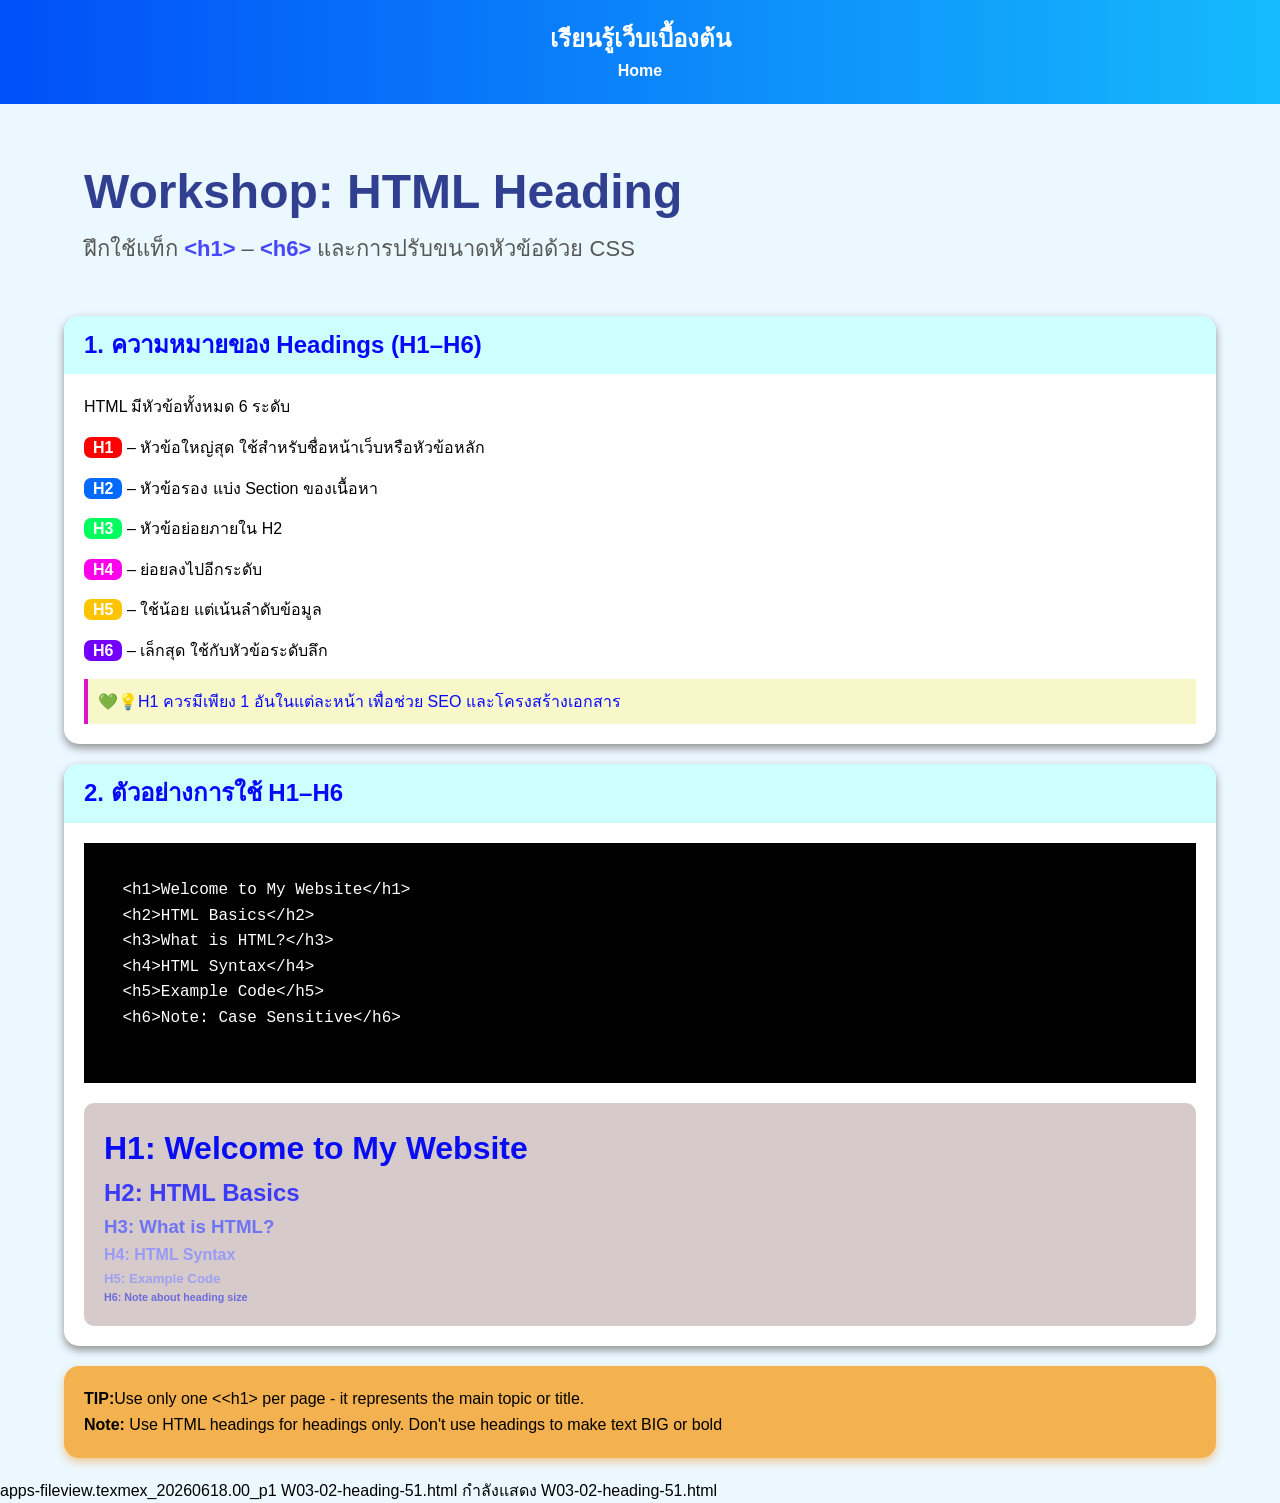
<file: W03-02-heading-51.html>
<!DOCTYPE html>
<html lang="en">

<head>
    <meta charset="UTF-8">
    <meta name="viewport" content="width=device-width, initial-scale=1.0">
    <title>Heading</title>
    <style>
        * {
            box-sizing: border-box;
            margin: 0;
            padding: 0;
        }

        body {
            font-family: Arial, sans-serif;
            background-color: #ebf8ff;
            
            line-height: 1.6;
        }

        .header {
            background: linear-gradient(to right, #014ff8, #15bafc);
            text-align: center;
            padding: 20px;
            color: white;
        }

        .header a {
            color: white;
            text-decoration: none;
            font-weight: bold;
        }

        .container {
            max-width: 1200px;
            margin: 0 auto;

            width: 90%;
        }

        .hero {
            padding: 50px 20px;
        }

        .hero h1 {
            color: #313f91;
            font-size: 48px;
            /* text-align: center; */
        }

        .hero p {
            color: #585858;
            font-size: 22px;
        }

        .tag-color {
            color: rgb(71, 71, 255);
            font-weight: bold;
        }

        .text-center {
            text-align: center;
        }

        .card {
            background-color: white;
            border-radius: 15px;
            box-shadow: 0 4px 8px rgb(145, 145, 145);
            margin-bottom: 20px;

            border: Ipx solid #15bafc;
            overflow: hidden;
        }

        .card-header {
            background-color:rgb(206, 255, 255);
            color:#0707ff;
            font: size 20px;
            font-weight: bold;
            padding: 10px 20px;
        }

        .card-body {
            padding: 20px;
        }


        .card-margin-bt { margin-bottom: 15px; }

        .label {
            padding: 2px 9px;
            border-radius: 7px;
            color: white;
            font-weight: bold;
            text-align: center;
        }
        .h1-label { background-color: red;}
        .h2-label { background-color: rgb(0, 106, 255);}
        .h3-label { background-color: rgb(0, 255, 94);}
        .h4-label { background-color: rgb(255, 0, 234);}
        .h5-label { background-color: rgb(255, 196, 0);}
        .h6-label { background-color: rgb(115, 0, 255);}

        pre {
            background-color: #000000;
            color:white;
            padding-top: 10px;
            font-size: 16px;
        }

        .text-shade {
            padding: 20px;
            background-color: #d6caca;
            border-radius: 10px;
            margin-top: 20px;
        }

        .text-shade h1 {color: rgb(8, 12, 245);}
        .text-shade h2 {color: rgb(60, 60, 247);}
        .text-shade h3 {color: rgb(111, 116, 245);}
        .text-shade h4 {color: rgb(153, 154, 247);}
        .text-shade h5 {color: rgb(159, 161, 241);}
        .text-shade h6 {color: rgb(108, 108, 221);}

        .note {
            color: #0707ff;
            background-color: #f8f7ca;
            padding: 10px;
        }
        .note::before {
            content: "💚";

        }

        .tip-box {
            background-color: rgb(243, 177, 79);
            border-radius: 15px;
            box-shadow: 0 4px 8px rgb(238, 200, 149);
            margin-bottom: 20px;
            padding: 20px;

            border: Ipx solid #d5df52;
        }
    </style>
</head>

<body>
    <section class="header">
        <h1>เรียนรู้เว็บเบื้องต้น</h1>
        <a href="index.html">Home</a>
    </section>


    <div class="container">
        
        <div class="hero">
            <h1>Workshop: HTML Heading</h1>
            <p>ฝึกใช้แท็ก <span class="tag-color">&lt;h1></span> – <span class="tag-color">&lt;h6></span> และการปรับขนาดหัวข้อด้วย CSS</p>
        </div>
        
        <div class="card">
            <div class="card-header">
                <h2>1. ความหมายของ Headings (H1–H6)</h2>
            </div>
            <div class="card-body">
                <p class="card-margin-bt">HTML มีหัวข้อทั้งหมด 6 ระดับ</p>
                
                    <p class="card-margin-bt"><span class="label h1-label">H1</span> – หัวข้อใหญ่สุด ใช้สำหรับชื่อหน้าเว็บหรือหัวข้อหลัก</p>
                    <p class="card-margin-bt"><span class="label h2-label">H2</span> – หัวข้อรอง แบ่ง Section ของเนื้อหา</p>
                    <p class="card-margin-bt"><span class="label h3-label">H3</span> – หัวข้อย่อยภายใน H2</p>
                    <p class="card-margin-bt"><span class="label h4-label">H4</span> – ย่อยลงไปอีกระดับ</p>
                    <p class="card-margin-bt"><span class="label h5-label">H5</span> – ใช้น้อย แต่เน้นลำดับข้อมูล</p>
                    <p class="card-margin-bt"><span class="label h6-label">H6</span> – เล็กสุด ใช้กับหัวข้อระดับลึก</p>
                
                <p class="note" style="border-left: 4px solid rgb(219, 22, 196)">💡H1 ควรมีเพียง 1 อันในแต่ละหน้า เพื่อช่วย SEO และโครงสร้างเอกสาร</p>
                        </div>
            </div>

            <!--card 2-->
        <div class="card">
            <div class="card-header">
                <h2>2. ตัวอย่างการใช้ H1–H6</h2>
            </div>
            <div class="card-body">
                <pre>
                    <code>
    &lt;h1&gt;Welcome to My Website&lt;/h1&gt;
    &lt;h2&gt;HTML Basics&lt;/h2&gt;
    &lt;h3&gt;What is HTML?&lt;/h3&gt;
    &lt;h4&gt;HTML Syntax&lt;/h4&gt;
    &lt;h5&gt;Example Code&lt;/h5&gt;
    &lt;h6&gt;Note: Case Sensitive&lt;/h6&gt;
                    </code>
                </pre>
                <div class="text-shade">
                <h1>H1: Welcome to My Website</h1>
                <h2>H2: HTML Basics</h2>
                <h3>H3: What is HTML?</h3>
                <h4>H4: HTML Syntax</h4>
                <h5>H5: Example Code</h5>
                <h6>H6: Note about heading size</h6>
                </div>
            </div>
        </div>

        <!-- card 3 -->
        <div class="tip-box">
            <p><b>TIP:</b>Use only one <&lt;h1> per page - it represents the main topic or title.</p>
            <p><b>Note:</b> Use HTML headings for headings only. Don't use headings to make text BIG or bold</p>
        </div>
    </div>
</body>

</html>
apps-fileview.texmex_20260618.00_p1
W03-02-heading-51.html
กำลังแสดง W03-02-heading-51.html
</file>
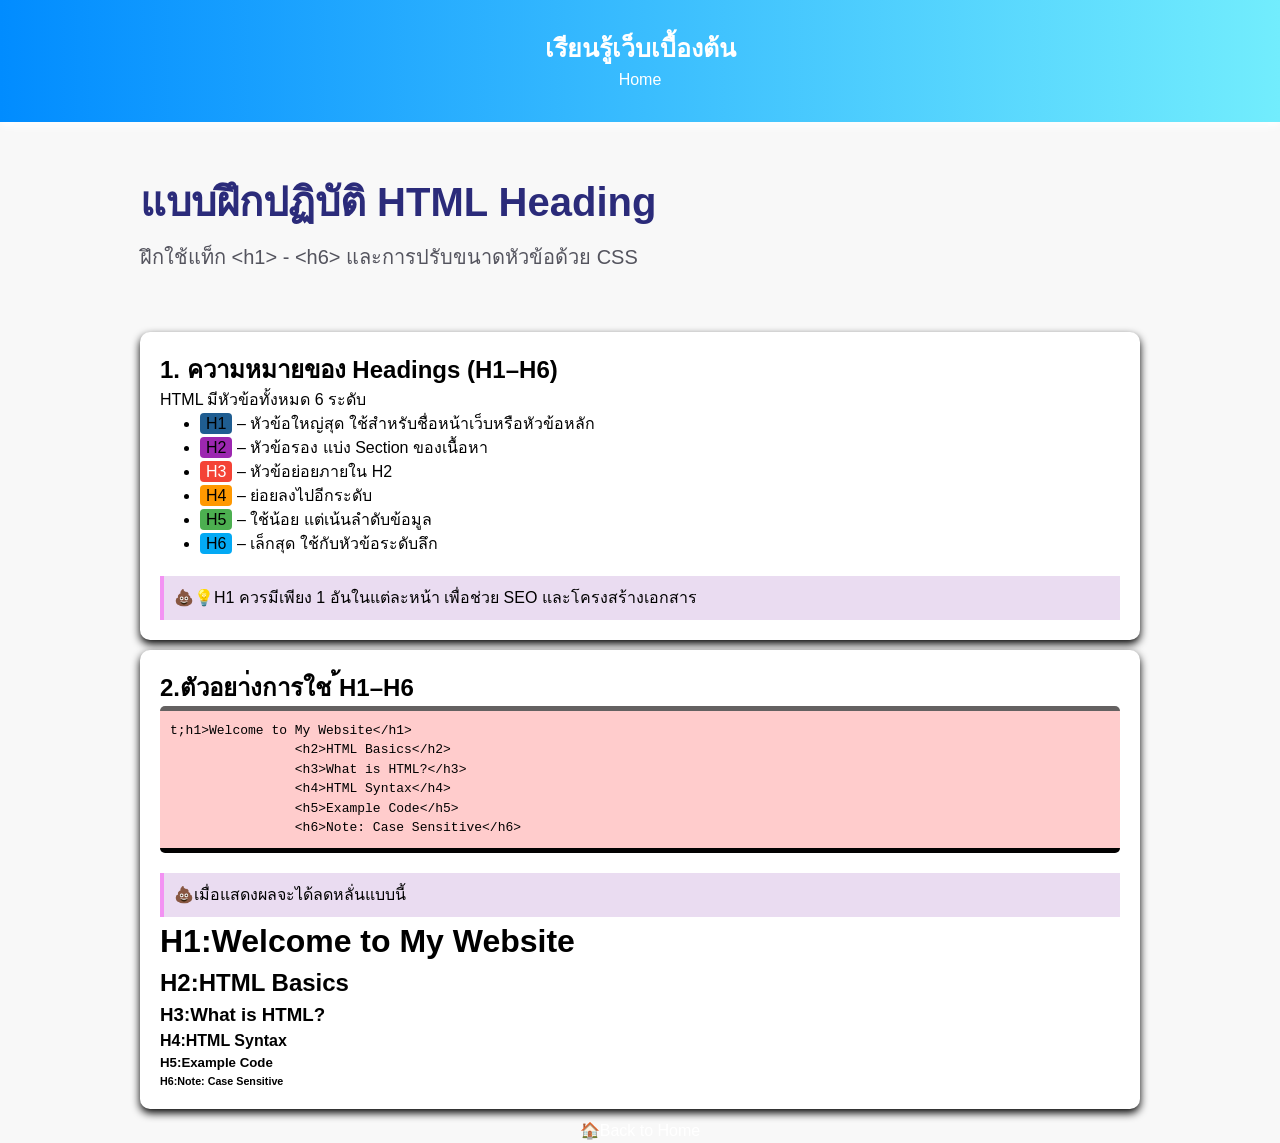
<file: W03-Heading.html>
<!DOCTYPE html>
<html lang="en">
<head>
    <meta charset="UTF-8">
    <meta name="viewport" content="width=device-width, initial-scale=1.0">
    <title>Heding workshop</title>
</head>
    <style>

        * {
            box-sizing: border-box;
            margin: 0;
            padding: 10;
        }

        body {
            font-family: Arial, sans-serif;
            background-color: rgb(248, 248, 248);
            line-height: 1.5;
        }

        header {
            background: linear-gradient(90deg, rgb(1, 140, 255), rgb(114, 237, 253));
            padding: 30px;
            color: white;
            text-align: center;
            box-shadow: 0 4px 8px;
        }

        .container {
            max-width: 1000px;
            margin: 0 auto;
        }
        .text-title {
            font-size: 25px;
            font-weight: bold;
        }

        .text-center {
            text-align: center;
        }

        .card {
            background-color:rgb(255, 255, 255);
            border-radius: 10px;
            box-shadow: 0 4px 8px black;
            padding: 20px 20px;
            margin-bottom: 10px;
        }

        pre {
            background-color:rgb(255, 204, 204);
            padding:10px;
            border-radius:5px;
            border-top: 5px solid rgb(100, 97, 97);
            border-bottom: 5px solid rgb(2, 1, 1);
        }

        .note {
            border-left: 4px solid rgb(243, 146, 243);
            background-color: rgb(234, 220, 241);
            margin-top: 20px;
            padding: 10px;
        }

                .note::before {
                    content:"💩";
        }

        a {
            text-decoration: none;
            color: white;
        }
        a:hover {
            text-decoration: underline;
        }

        .hero {
            padding: 50px 0;
        }

        .hero-text-h1 {
            font-size: 40px;
            margin-bottom: 10px;
            color:rgb(43, 43, 122);
        }
        .hero-text-p {
            font-size: 20px;
            margin-bottom: 10px;
            color:rgb(84, 84, 94);
        }
        .h1-label{
            background:#1f5d91;
            color:rgb(0, 0, 0);
            padding:2px 6px;
            border-radius:4px;
         }

        .h2-label{
             background:#9c27b0;
             color:rgb(0, 0, 0);
             padding:2px 6px;
             border-radius:4px;
}

         .h3-label{
             background:#f44336;
             color:white;
             padding:2px 6px;
             border-radius:4px;
}

         .h4-label{
             background:#ff9800;
             color:rgb(0, 0, 0);
             padding:2px 6px;
             border-radius:4px;
}

        .h5-label{
            background:#4caf50;
            color:rgb(0, 0, 0);
            padding:2px 6px;
            border-radius:4px;
}

       .h6-label{
            background:#03a9f4;
            color:rgb(0, 0, 0);
            padding:2px 6px;
            border-radius:4px;
}
        
    </style>
<body>
    <header>
        <p class="text-title">เรียนรู้เว็บเบื้องต้น</p>
        <nav>
            <a href="index.html">Home</a>
        </nav>
    </header>


    
    <div class="container">
    <section class="hero">
        <h1 class="hero-text-h1">แบบฝึกปฏิบัติ HTML Heading</h1>
        <p class="hero-text-p">ฝึกใช้แท็ก &lt;h1> - &lt;h6> และการปรับขนาดหัวข้อด้วย CSS</p>
    </section>
    <div class="card">
        <h2>1. ความหมายของ Headings (H1–H6)</h2>
        <p>HTML มีหัวข้อทั้งหมด 6 ระดับ</p>
        <ul>
            
            <li><span class="h1-label">H1</span> – หัวข้อใหญ่สุด ใช้สำหรับชื่อหน้าเว็บหรือหัวข้อหลัก</li>
            <li><span class="h2-label">H2</span> – หัวข้อรอง แบ่ง Section ของเนื้อหา</li>
            <li><span class="h3-label">H3</span> – หัวข้อย่อยภายใน H2</li>
            <li><span class="h4-label">H4</span> – ย่อยลงไปอีกระดับ</li>
            <li><span class="h5-label">H5</span> – ใช้น้อย แต่เน้นลำดับข้อมูล</li>
            <li><span class="h6-label">H6</span> – เล็กสุด ใช้กับหัวข้อระดับลึก</li>
        </ul>
       
        <p class="note">💡H1 ควรมีเพียง 1 อันในแต่ละหน้า เพื่อช่วย SEO และโครงสร้างเอกสาร</p>
    </div>
</div>


    <div class="container">
        <div class="card">
            <h2>2.ตัวอยา่งการใช ้H1–H6</h2>
            <pre>t;h1&gt;Welcome to My Website&lt;/h1&gt;
                &lt;h2&gt;HTML Basics&lt;/h2&gt;
                &lt;h3&gt;What is HTML?&lt;/h3&gt;
                &lt;h4&gt;HTML Syntax&lt;/h4&gt;
                &lt;h5&gt;Example Code&lt;/h5&gt;
                &lt;h6&gt;Note: Case Sensitive&lt;/h6&gt;</pre>
                    <P class="note">เมื่อแสดงผลจะได้ลดหลั่นแบบนี้</P>
    <h1>H1:Welcome to My Website</h1>
    <h2>H2:HTML Basics</h2>
    <h3>H3:What is HTML?</h3>
    <h4>H4:HTML Syntax</h4>
    <h5>H5:Example Code</h5>
    <h6>H6:Note: Case Sensitive</h6>
        </div>
    </div>



    <P class="text-center"><a href="index.html">🏠Back to Home</a>    </p>
    
</body>
</html>
</file>
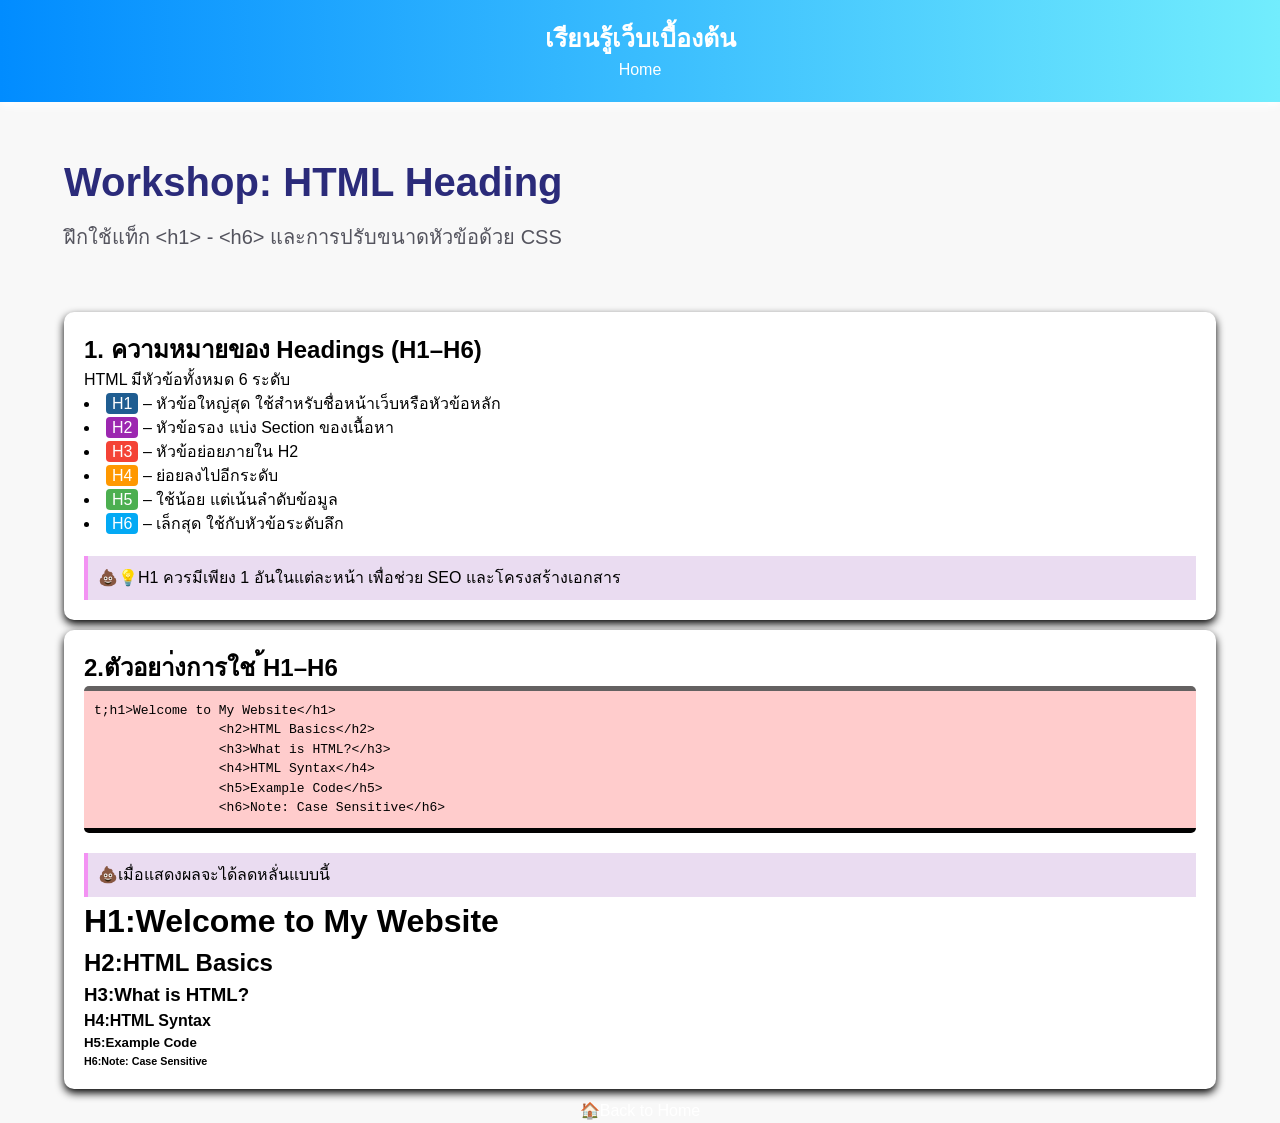
<file: W03-Heading028.html>
<!DOCTYPE html>
<html lang="en">
<head>
    <meta charset="UTF-8">
    <meta name="viewport" content="width=device-width, initial-scale=1.0">
    <title>Heding workshop</title>
</head>
    <style>

        * {
            box-sizing: border-box;
            margin: 0;
            padding: 20;
        }

        body {
            font-family: Arial, sans-serif;
            background-color: rgb(248, 248, 248);
            line-height: 1.5;
        }

        header {
            background: linear-gradient(90deg, rgb(1, 140, 255), rgb(114, 237, 253));
            padding: 20px;
            color: white;
            text-align: center;
            box-shadow: 0 4px 8px;
        }

        .container {
            max-width: 1200px;
            margin: 0 auto;

            width: 90%;
        }
        .text-title {
            font-size: 25px;
            font-weight: bold;
        }

        .text-center {
            text-align: center;
        }

        .card {
            background-color:rgb(255, 255, 255);
            border-radius: 10px;
            box-shadow: 0 4px 8px black;
            padding: 20px 20px;
            margin-bottom: 10px;
        }

        pre {
            background-color:rgb(255, 204, 204);
            padding:10px;
            border-radius:5px;
            border-top: 5px solid rgb(100, 97, 97);
            border-bottom: 5px solid rgb(2, 1, 1);
        }

        .note {
            border-left: 4px solid rgb(243, 146, 243);
            background-color: rgb(234, 220, 241);
            margin-top: 20px;
            padding: 10px;
        }

                .note::before {
                    content:"💩";
        }

        a {
            text-decoration: none;
            color: white;
        }
        a:hover {
            text-decoration: underline;
        }

        .hero {
            padding: 50px 0;
        }

        .hero-text-h1 {
            font-size: 40px;
            margin-bottom: 10px;
            color:rgb(43, 43, 122);
        }
        .hero-text-p {
            font-size: 20px;
            margin-bottom: 10px;
            color:rgb(84, 84, 94);
        }
        .h1-label{
            background:#1f5d91;
            color:rgb(255, 255, 255);
            padding:2px 6px;
            border-radius:4px;
        }

        .h2-label{
            background:#9c27b0;
            color:rgb(255, 255, 255);
            padding:2px 6px;
            border-radius:4px;
}

        .h3-label{
            background:#f44336;
            color:white;
            padding:2px 6px;
            border-radius:4px;
}

        .h4-label{
            background:#ff9800;
            color:rgb(255, 255, 255);
            padding:2px 6px;
            border-radius:4px;
}

        .h5-label{
            background:#4caf50;
            color:rgb(255, 255, 255);
            padding:2px 6px;
            border-radius:4px;
}

    .h6-label{
            background:#03a9f4;
            color:rgb(255, 255, 255);
            padding:2px 6px;
            border-radius:4px;
}
        
    </style>
<body>
    <header>
        <p class="text-title">เรียนรู้เว็บเบื้องต้น</p>
        <nav>
            <a href="index.html">Home</a>
        </nav>
    </header>


    
    <div class="container">
    <section class="hero">
        <h1 class="hero-text-h1">Workshop: HTML Heading</h1>
        <p class="hero-text-p">ฝึกใช้แท็ก &lt;h1> - &lt;h6> และการปรับขนาดหัวข้อด้วย CSS</p>
    </section>
    <div class="card">
        <h2>1. ความหมายของ Headings (H1–H6)</h2>
        <p>HTML มีหัวข้อทั้งหมด 6 ระดับ</p>
        
            <li><span class="h1-label">H1</span> – หัวข้อใหญ่สุด ใช้สำหรับชื่อหน้าเว็บหรือหัวข้อหลัก</li>
            <li><span class="h2-label">H2</span> – หัวข้อรอง แบ่ง Section ของเนื้อหา</li>
            <li><span class="h3-label">H3</span> – หัวข้อย่อยภายใน H2</li>
            <li><span class="h4-label">H4</span> – ย่อยลงไปอีกระดับ</li>
            <li><span class="h5-label">H5</span> – ใช้น้อย แต่เน้นลำดับข้อมูล</li>
            <li><span class="h6-label">H6</span> – เล็กสุด ใช้กับหัวข้อระดับลึก</li>
        
    
        <p class="note">💡H1 ควรมีเพียง 1 อันในแต่ละหน้า เพื่อช่วย SEO และโครงสร้างเอกสาร</p>
    </div>
</div>


    <div class="container">
        <div class="card">
            <h2>2.ตัวอยา่งการใช ้H1–H6</h2>
            <pre>t;h1&gt;Welcome to My Website&lt;/h1&gt;
                &lt;h2&gt;HTML Basics&lt;/h2&gt;
                &lt;h3&gt;What is HTML?&lt;/h3&gt;
                &lt;h4&gt;HTML Syntax&lt;/h4&gt;
                &lt;h5&gt;Example Code&lt;/h5&gt;
                &lt;h6&gt;Note: Case Sensitive&lt;/h6&gt;</pre>
                    <P class="note">เมื่อแสดงผลจะได้ลดหลั่นแบบนี้</P>
    <h1>H1:Welcome to My Website</h1>
    <h2>H2:HTML Basics</h2>
    <h3>H3:What is HTML?</h3>
    <h4>H4:HTML Syntax</h4>
    <h5>H5:Example Code</h5>
    <h6>H6:Note: Case Sensitive</h6>
        </div>
    </div>



    <P class="text-center"><a href="index.html">🏠Back to Home</a>    </p>
    
</body>
</html>
</file>
